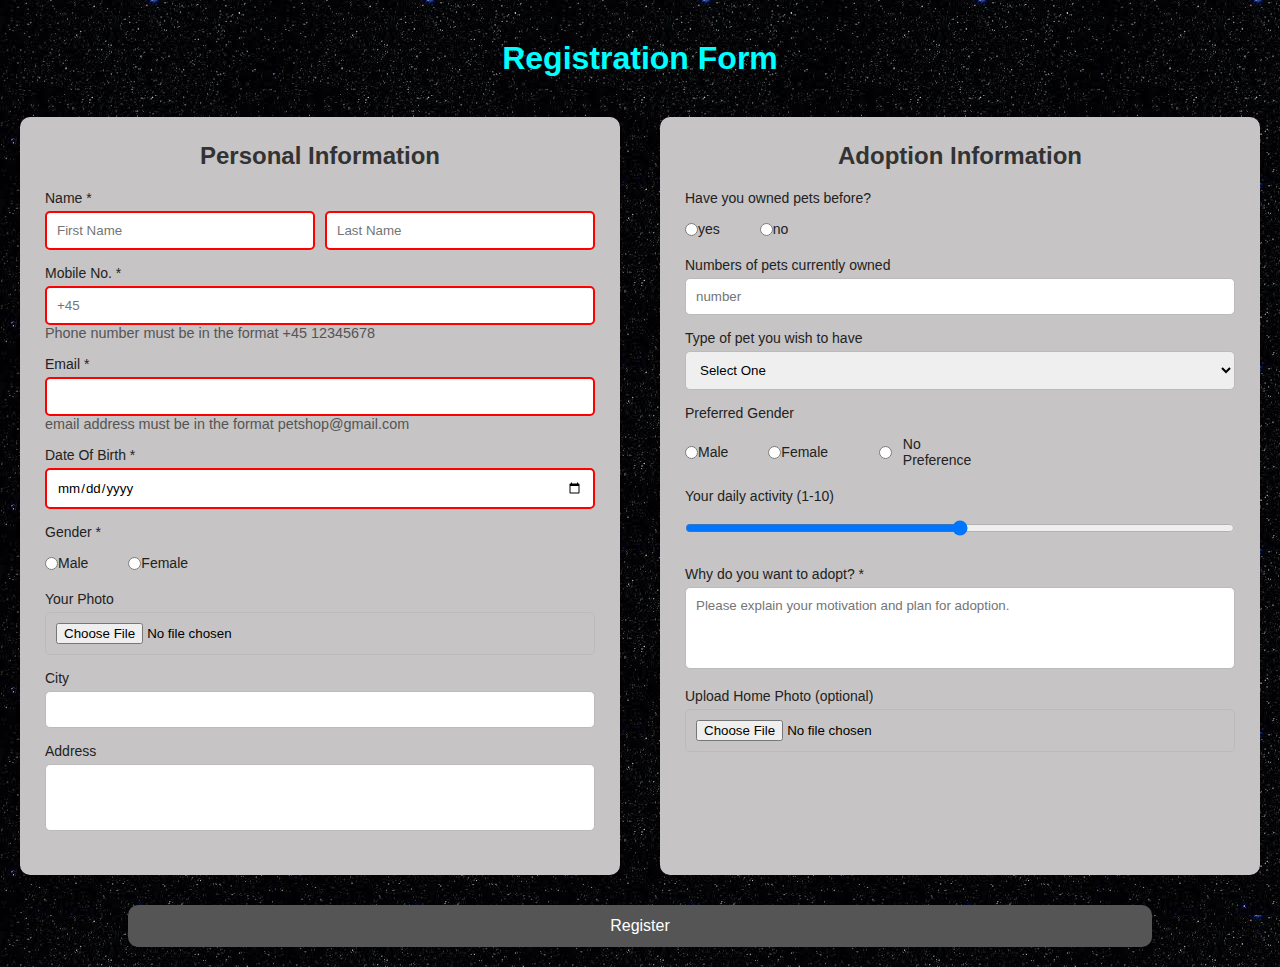
<file: index.html>
<!DOCTYPE html>
<html lang="en">
<head>
    <meta charset="UTF-8">
    <meta name="viewport" content="width=device-width, initial-scale=1.0">
    <title>Pet Adoption Form</title>
    <link rel="stylesheet" href="styles/Style.css">
</head>
<body>
    <form action="/pages/done.html">
        <h1>Registration Form</h1>

        <div class="container1">    
            <h2>Personal Information</h2>

            <div class="groups">
                <label>Name *</label>
                <div class="class2">
                    <input type="text" placeholder="First Name" required>
                    <input type="text" placeholder="Last Name" required>
                </div>
            </div>

            <div class="groups">
                <label>Mobile No. *</label>
                <input type="text" placeholder="+45" maxlength="12" minlength="8" required>
                <div class="comment">Phone number must be in the format +45 12345678</div>
            </div>

            <div class="groups">
                <label>Email *</label>
                <input type="email" required>
                <div class="comment">email address must be in the format petshop@gmail.com</div>
            </div>

            <div class="groups">
                <label for="visitDate">Date Of Birth *</label>
                <input id="visitDate" name="visitDate" type="date" required/>
            </div>

            <div class="groups">
                <label>Gender *</label>
                <div class="optioninputs">
                    <label><input type="radio" name="gender" required> Male</label>
                    <label><input type="radio" name="gender" required> Female</label>
                </div>
            </div>

            <div class="groups">
                <label>Your Photo</label>
                <input type="file">
            </div>
            <div class="groups">
                <label>City</label>
                <input type="text">
            </div>

            <div class="groups">
                <label>Address</label>
                <textarea rows="3"></textarea>
            </div>
        </div>
        <div class="container2">
            <h2>Adoption Information</h2>

            <div class="groups">
                <label>Have you owned pets before?</label>
                <div class="optioninputs">
                    <label><input type="radio" name="pet"> yes</label>
                    <label><input type="radio" name="pet"> no</label>
                </div>
            </div>

            <div class="groups">
                <label>Numbers of pets currently owned</label>
                <input type="number" placeholder="number" min="0" max="100">
            </div>

            <div class="groups">
                <label>Type of pet you wish to have</label>
                <select>
                    <option value="">Select One</option>
                    <option>Dog</option>
                    <option>Cat</option>
                    <option>Fish</option>
                </select>
            </div>

            <div class="groups">
                <label>Preferred Gender</label>
                <div class="optioninputs">
                    <label><input type="radio" name="Preferredgender"> Male</label>
                    <label><input type="radio" name="Preferredgender"> Female</label>
                    <label><input type="radio" name="Preferredgender"> No Preference</label>
                </div>
            </div>

            <div class="groups">
                <label>Your daily activity (1-10)
                </label>
                <input id="activity" name="activity" type="range" min="0" max="10" value="5"
                aria-valuemin="0" aria-valuemax="10" aria-valuenow="5" >
            </div>

            <div class="groups">
                <label for="reason">Why do you want to adopt? <span aria-hidden="true">*</span></label>
                    <textarea id="reason" name="reason" rows="4" maxlength="500"
                    placeholder="Please explain your motivation and plan for adoption."></textarea>
            </div>

            <div class="groups">
                <label for="photo">Upload Home Photo (optional)</label>
                <input id="photo" name="photo" type="file" accept="image/*" />
            </div>
        </div>
            <button type="submit"> Register</button>
    </form>
    
</body>
</html>
</file>
<file: styles/Style.css>
* {
    margin: 0;
    padding: 0;
    box-sizing: border-box;
    font-family: Arial, sans-serif;
}

body {
    display: grid;
    background-image: url('/images/galaxy.png');
}

form {
    display: grid;
    grid-template-areas:
    "header header"
    "left right"
    "button button";
    grid-template-columns: 1fr 1fr;
    justify-items: center;
}

.groups {
  margin-bottom: 15px; 
}

.container1 {
    grid-area: left;
    background: #c6c4c4;
    width: 100%;
    max-width: 600px;
    padding: 25px;
    border-radius: 10px;
}

.container2 {
    grid-area: right;
    background: #c6c4c4;
    width: 100%;
    max-width: 600px;
    padding: 25px;
    border-radius: 10px;
}

input:invalid {
    border-color: red;
    border-width: 2px;

}
h2 {
    text-align: center;
    margin-bottom: 20px;
    color: #333;
}
h1 {
    text-align: center;
    grid-area: header;
    margin-top: 40px;
    margin-bottom: 40px;
    color: aqua;
}

.done {
    margin-top: 10%;
    text-align: center;
    color: rgb(130, 130, 130);
    font-size: 3em;
}

.done p {
    color: aliceblue;
    font-size: 0.5em;
}
form label {
    display: block;
    margin: 10px 0 5px;
    color: #222;
    font-size: 14px;
}

input, select, textarea {
    width: 100%;
    padding: 10px;
    border: 1px solid #bbb;
    border-radius: 5px;
}

textarea {
    resize: none;
}

button {
    grid-area: button;
    width: 80%;
    padding: 12px;
    margin-top: 30px;
    margin-bottom: 20px;
    background: #555;
    border: none;
    color: white;
    font-size: 16px;
    cursor: pointer;
    border-radius: 10px;
}

button:hover {
    background: aqua;
    color: #222;
}

.class2 {
    display: flex;
    gap: 10px;
}

.class2 input {
    flex: 1;
}

.optioninputs input[type="radio"] {
  margin: 0;
  padding: 0;
  vertical-align: middle;
}

.optioninputs {
  display: flex;
  gap: 40px;
}

.optioninputs label {
  display: inline-flex;
  align-items: center;
  gap: 0px;

}

.comment {
    font-size: 0.9em;
    margin-top: 0px;
    color: #555;
}

@media screen and (max-width: 600px) {
  form {
    grid-template-areas:
      "header"
      "left"
      "right"
      "button";
    grid-template-columns: 1fr;
    gap: 15px;
  }

  .container1, .container2 {
    max-width: 90%;
    padding: 15px;
  }

  h1 {
    font-size: 1.2em;
    margin-top: 10xp;
    margin-bottom: 6xp;
  }

  h2 {
    font-size: 1.2em;
  }

  label {
    font-size: 0.9em;
  }

  input, select, textarea {
    padding: 8px;
    font-size: 0.9em;
  }

  button {
    width: 90%;
    padding: 10px;
    font-size: 1em;
    margin-top: 15px;
  }

  .done {
    font-size: 1.2em;
  }

  .done p {
    font-size: 0.8em;
  }

  .optioninputs {
  gap: 5px;
}

.optioninputs label {
  gap: 0px;

}

}



@media screen and (min-width: 601px) and (max-width: 1024px) {
  form {
    grid-template-columns: 1fr;
    grid-template-areas:
      "header"
      "left"
      "right"
      "button";
    gap: 20px;
  }

  .container1, .container2 {
    max-width: 80%;
  }
}
</file>
